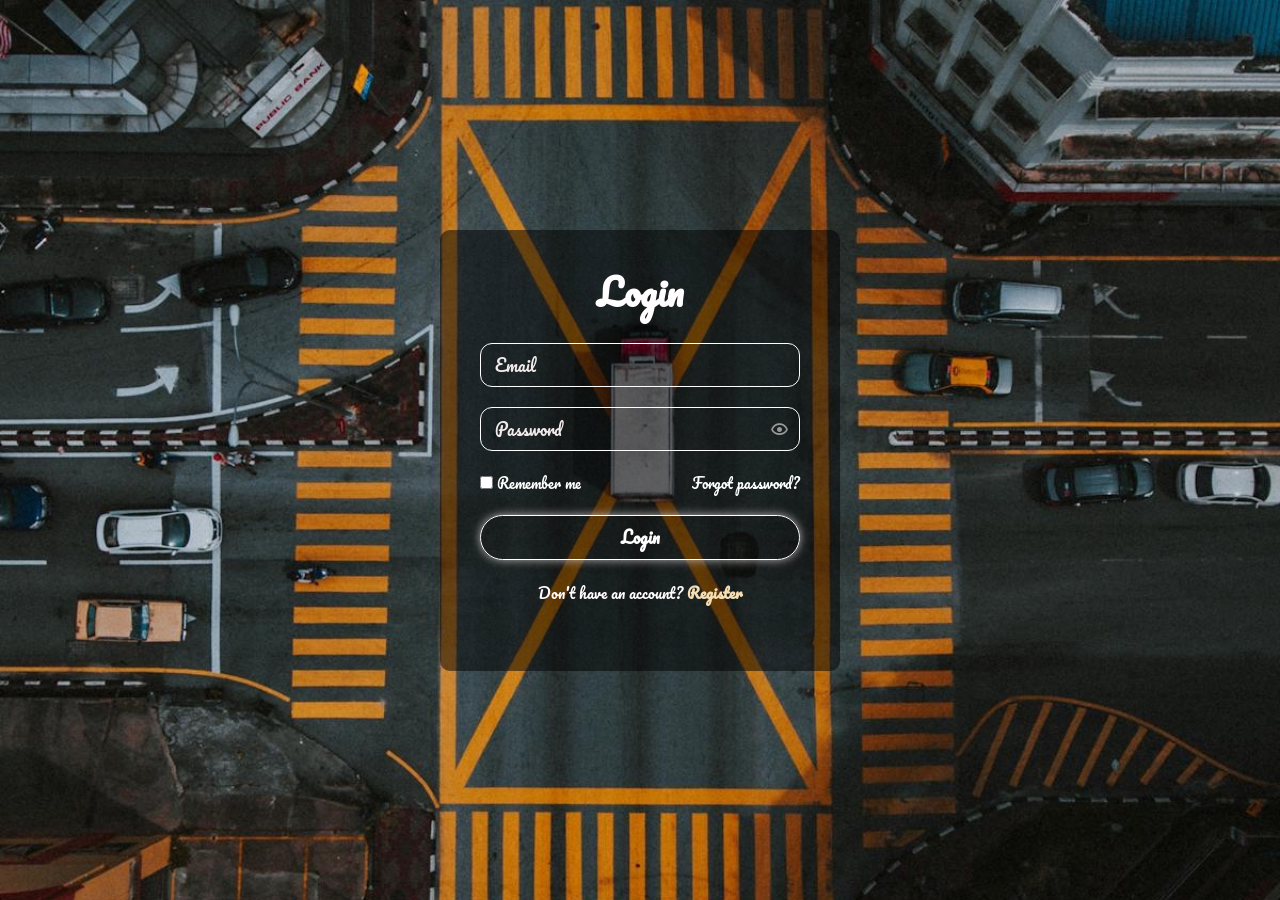
<file: index.html>
<!DOCTYPE html>
<html lang="en">

<head>
  <script src="/js/auth.js"></script>
  <script>
    protectPages();
  </script>

  <meta charset="UTF-8">
  <meta name="viewport" content="width=device-width, initial-scale=1.0">
  <title>Login</title>
  <link href="https://fonts.googleapis.com/css2?family=Pacifico&display=swap" rel="stylesheet">
  <link href='https://unpkg.com/boxicons@2.1.4/css/boxicons.min.css' rel='stylesheet'>
  <link rel="stylesheet" href="./css/logs.css">
</head>

<body>

  <div class="wrapper">
    <form id="loginForm">
      <h1 id="formHeading">Login</h1> <!-- Heading to change dynamically -->

      <div class="floating-label">
        <input type="text" id="email" name="email" placeholder=" " required>
        <label for="email" id="emailLabel">Email</label> <!-- Label for email -->
      </div>

      <div class="floating-label password-toggle">
        <input type="password" id="password" name="password" placeholder=" " required>
        <label for="password" id="passwordLabel">Password</label>
        <i class='bx bx-show' id="togglePassword"
          style="position: absolute; right: 10px; top: 50%; transform: translateY(-50%); cursor: pointer;"></i>
      </div>


      <div class="remember-forgot">
        <label><input type="checkbox" id="rememberMe"> Remember me</label>
        <a href="javascript:void(0);" onclick="toggleForgotPassword()">Forgot password?</a>
      </div>

      <button type="submit" class="btn" id="loginButton">Login</button> <!-- Button text to be changed -->

      <div class="register-link">
        <p>Don't have an account? <a href="./register.html">Register</a></p>
      </div>

      <div id="message"></div> <!-- Message area for success/error -->
    </form>
  </div>

  <!-- JS files -->
  <script src="./js/login.js"></script> <!-- Forgot password logic -->


</body>

</html>
</file>
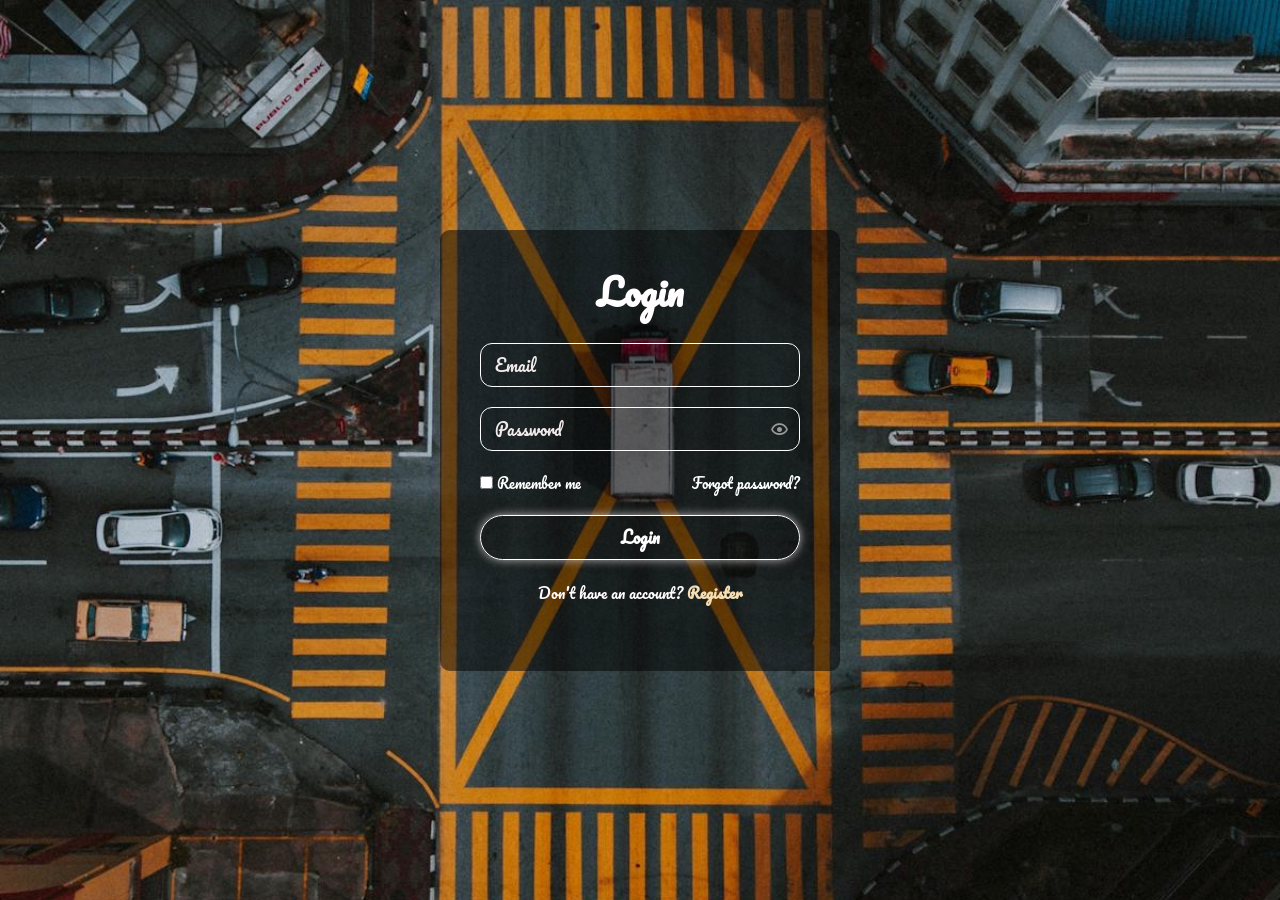
<file: home.html>
<html>

<head>

    <title>Affordable Car Rentals</title>
    <script src="/js/auth.js"></script>
    <script>
        protectPages();
    </script>

    <link href="https://cdnjs.cloudflare.com/ajax/libs/font-awesome/5.15.3/css/all.min.css" rel="stylesheet" />
    <link href="https://fonts.googleapis.com/css2?family=Pacifico&display=swap" rel="stylesheet" />
    <link rel="stylesheet" href="./css/pageLoader.css" />
    <link rel="stylesheet" href="./css/navbar.css" />
    <link rel="stylesheet" href="./css/home.css" />
    <link rel="stylesheet" href="./css/galary.css" />
    <link rel="stylesheet" href="./css/about.css" />
    <link rel="stylesheet" href="./css/todo.css" />
    <link rel="stylesheet" href="./css/contact.css" />
    <link rel="stylesheet" href="./css/footer.css" />
    <link rel="stylesheet" href="./css/profile.css" />

</head>

<body>
    <!-- Page Loader -->
    <div id="pageLoader">
        <div class="spinner"></div>
    </div>
    <!-- navbar -->
    <div class="navbar">
        <a href="./home.html" class="logo">Rento</a>

        <!-- Hamburger Icon -->
        <div class="hamburger" id="hamburger">
            <span></span>
            <span></span>
            <span></span>
        </div>

        <!-- Navigation Links (including Profile + Logout in mobile view) -->
        <div class="nav-links" id="navLinks">
            <a href="#home">HOME</a>
            <a href="#galary">GALARY</a>
            <a href="#about">ABOUT</a>
            <a href="#todo">MY PLAINING</a>
            <a href="#contact">CONTACT</a>
            <a href="#" class="profileLink mobile-only">Profile</a>
            <a href="#" class="logoutLink mobile-only">Logout</a>
        </div>

        <!-- User Dropdown (hidden in mobile) -->
        <div class="user-dropdown" id="userDropdown">
            <div class="user-toggle" id="userToggle">
                <div class="icon-wrapper">
                    <i class="fas fa-user"></i>
                    <i id="caretIcon" class="fas fa-caret-down"></i>
                </div>
                <span id="user-name"></span>
            </div>
            <div class="dropdown-menu" id="dropdownMenu">
                <a href="#" class="profileLink">Profile</a>
                <a href="./login.html" class="logoutLink">Logout</a>
            </div>
        </div>

    </div>
    <!-- Profile Popup -->
    <div id="profilePopup" class="profile-popup hidden">
        <div class="popup-content">
            <span id="closePopup" class="close-btn">&times;</span>

            <h2>My Profile</h2>
            <p><strong>Username:</strong> <span id="popupUsername">N/A</span></p>
            <p><strong>Email:</strong> <span id="popupEmail">N/A</span></p>

            <hr>

            <!-- Toggle Buttons for Forms -->
            <button type="button" onclick="toggleSection('changePassword')">Change Password</button>
            <button type="button" onclick="toggleSection('forgotPassword')">Forgot Password</button>
            <button type="button" onclick="toggleSection('generatePassword')">Generate Strong Password</button>

            <!-- Change Password Form -->
            <div id="changePasswordForm" style="display: block;">
                <h3>Change Password</h3>
                <form id="changePasswordFormInner">
                    <label for="currentPassword">Current Password</label>
                    <input type="password" id="currentPassword" required>
                    <i class="bx bx-show" id="togglePassword1"></i>

                    <label for="newPassword">New Password</label>
                    <input type="password" id="newPassword" required>
                    <i class="bx bx-show" id="togglePassword2"></i>

                    <label for="confirmNewPassword">Confirm New Password</label>
                    <input type="password" id="confirmNewPassword" required>
                    <i class="bx bx-show" id="togglePassword3"></i>

                    <div id="passwordMessage" class="message"></div>

                    <button type="submit">Change Password</button>
                </form>
            </div>
            <!-- Forgot Password Form -->
            <div id="forgotPasswordForm" style="display: none;">
                <h3>Forgot Password</h3>
                <label for="forgotUsername">Username</label>
                <input type="text" id="forgotUsername" required>

                <label for="forgotEmail">Email</label>
                <input type="email" id="forgotEmail" required>

                <div id="forgotMessage" class="message"></div>

                <button type="button" onclick="verifyForgotPassword()">Verify</button>
            </div>

            <!-- Password Generator Section -->
            <div id="generatePassword" style="display: none;">
                <h3>Generate Strong Password</h3>
                <input type="text" id="generatedPassword" readonly />
                <button type="button" id="copyBtn" onclick="copyPassword()" title="Copy Password">
                    <i id="copyIcon" class="fas fa-copy"></i>
                </button>

                <!-- Password Length -->
                <label>Password Length:</label>
                <div class="passwordRange" style="display: flex;">
                    <input type="range" id="passwordLength" min="6" max="64" value="8"
                        oninput="updatePasswordLengthValue(this.value)" />
                    <span id="passwordLengthValue">12</span>
                </div>
                <!-- Checkboxes for character types -->
                <div class="checkboxes">
                    <label><input type="checkbox" id="includeUppercase" checked /> Uppercase</label>
                    <label><input type="checkbox" id="includeLowercase" checked /> Lowercase</label>
                    <label><input type="checkbox" id="includeNumbers" checked /> Numbers</label>
                    <label><input type="checkbox" id="includeSymbols" /> Symbols</label>
                </div>

                <div id="passwordStrengthMessage" class="message"></div>

                <button type="button" onclick="generateStrongPassword()">Generate Password</button>
            </div>
        </div>
    </div>





    <!-- home  -->
    <section class="reveal home-section" id="home">
        <div class="hero">
            <img alt="Background image of a car dashboard" height="500px" src="./images/bg.avif" width="1920" />
            <div class="content">
                <h1>Find the Perfect Car for Rent</h1>
                <h2>
                    Affordable and Reliable Car Rentals
                    <span> For Every Journey </span>
                </h2>
                <p>
                    Discover a wide selection of cars at unbeatable prices. Whether
                    you're going on a vacation or need a car for a business trip, we
                    offer the best rental options tailored to your needs.
                </p>
                <a class="btn" href="#galary"> Explore Our Fleet </a>
            </div>
        </div>
    </section>

    <section class="reveal galart-section" id="galary">
        <div class="galary-container">
            <h1>Explore Our Wide Range of Cars</h1>
            <p>
                From luxury sedans to rugged SUVs, we offer a variety of vehicles to
                meet your rental needs. Find the perfect ride for any occasion and hit
                the road in style.
            </p>
            <div class="cars">
                <div class="car">
                    <img alt="Image of a Hundai car" height="200" src="./images/hyundai.avif" width="300" />
                    <div class="car-name">Hyundai</div>
                </div>
                <div class="car">
                    <img alt="Image of an Audi car" height="200" src="./images/audi.avif" width="300" />
                    <div class="car-name">Audi</div>
                </div>
                <div class="car">
                    <img alt="Image of a BMW X5 car" height="200" src="./images/bmw.avif" width="300" />
                    <div class="car-name">BMW X5</div>
                </div>
            </div>
        </div>
    </section>

    <!-- about section   -->
    <section class="reveal about-section" id="about">
        <div class="about-container">
            <h1>Why Choose Us</h1>
            <p>
                We offer a seamless and hassle-free car rental experience. Whether
                you're looking for a short-term rental or a long-term lease, our fleet
                is well-maintained, reliable, and ready to serve your needs.
            </p>
            <div class="feature">
                <img alt="Icon with number 1" height="80" src="./images/icon-1.avif" width="80" />
                <p>
                    Wide Variety of Cars: Choose from a diverse selection of vehicles to
                    match your travel needs. From compact cars to spacious SUVs, we have
                    the perfect ride for every journey.
                </p>
            </div>
            <div class="feature">
                <img alt="Icon with number 2" height="80" src="./images/icon-2.avif" width="80" />
                <p>
                    Affordable Pricing: Enjoy competitive rates and flexible rental
                    terms. We offer transparent pricing with no hidden fees, ensuring
                    you get the best value for your rental.
                </p>
            </div>
            <div class="feature">
                <img alt="Icon with number 3" height="80" src="./images/icon-3.avif" width="80" />
                <p>
                    Excellent Customer Support: Our dedicated customer service team is
                    here to assist you at every step of the way, ensuring a smooth and
                    pleasant rental experience from start to finish.
                </p>
            </div>
        </div>
    </section>

    <!-- My Plaining  -->
    <section class="reveal todo-section" id="todo">
        <div class="app">
            <h1>📝 My Planing...</h1>
            <div class="input-section">
                <input type="text" id="taskInput" placeholder="Add a new task..." />
                <button onclick="addTask()">Add</button>
            </div>
            <ul id="taskList"></ul>
        </div>
        </div>

    </section>

    <!-- Contact for book A Car  -->
    <section class="reveal contact-section" id="contact">
        <!-- <div class="contact-section"> -->
        <div class="overlay"></div>
        <div class="contact-container">
            <div class="contact-left">
                <h2>Get in Touch</h2>
                <p>
                    We'd love to hear from you! Whether you have a question about our
                    services, pricing, or anything else, our team is ready to answer all
                    your questions.
                </p>
                <div class="contact-details">
                    <p>
                        <i class="fas fa-phone-alt"></i>
                        +92 234 567 890
                    </p>
                    <p>
                        <i class="fas fa-envelope"></i>
                        contact@example.com
                    </p>
                    <p>
                        <i class="fas fa-map-marker-alt"></i>
                        SMIT Peshawar, Pakistan
                    </p>
                </div>
            </div>
            <div class="contact-right">
                <div class="contact-form">
                    <h2>Contact Us</h2>
                    <div id="formMessage" class="form-message"></div> <!-- Message Display -->
                    <div class="form-group">
                        <input id="name" placeholder="" type="text" />
                        <label for="name">Your Name</label>
                    </div>
                    <div class="form-group">
                        <input id="email" placeholder="" type="email" />
                        <label for="email">Your Email</label>
                    </div>
                    <div class="form-group">
                        <select id="car">
                            <option value="" disabled selected>Select a car</option>
                            <option value="Hyundai">Hyundai</option>
                            <option value="Audi">Audi</option>
                            <option value="BMW">BMW</option>
                        </select>
                        <label for="car">Select Car</label>
                    </div>
                    <div class="form-group">
                        <input id="dates" placeholder="" type="date" />
                        <label for="dates">Rental Dates</label>
                    </div>
                    <div class="form-group message">
                        <textarea id="message" placeholder="Your Message" rows="5"></textarea>
                        <label for="message" id="messageLabel">Your Message</label>
                    </div>
                    <div class="form-group">
                        <button id="sendBtn" type="button">Send Message</button>
                    </div>
                </div>
            </div>
            <!-- </div> -->
    </section>

    <footer class="reveal footer">
        <div class="main-section">
            <div class="column">
                <h3>About Us</h3>
                <p>
                    We are a team of passionate individuals dedicated to providing the
                    best services and products to our customers.
                </p>
            </div>
            <div class="column">
                <h3>Quick Links</h3>
                <a href="#home"> Home </a>
                <a href="#about"> About </a>
                <a href="#galary"> Galary </a>
                <a href="#team"> Our Team </a>
                <a href="#contact"> Contact Us </a>
            </div>
            <div class="column">
                <h3>Contact Us</h3>
                <p>
                    <i class="fas fa-envelope"> </i>
                    email@example.com
                </p>
                <p>
                    <i class="fas fa-phone"> </i>
                    +123 456 7890
                </p>
                <p>
                    <i class="fas fa-map-marker-alt"> </i>
                    SMIT, PEshawar, Pakistan.
                </p>
            </div>
            <div class="column social-icons">
                <h3>Follow Us</h3>
                <a href="#">
                    <i class="fab fa-facebook-f"> </i>
                </a>
                <a href="#">
                    <i class="fab fa-twitter"> </i>
                </a>
                <a href="#">
                    <i class="fab fa-instagram"> </i>
                </a>
                <a href="#">
                    <i class="fab fa-linkedin-in"> </i>
                </a>
            </div>
        </div>
        <div class="bottom-section">
            <p>&copy; 2023 Your Company. All rights reserved.</p>
            <p>
                Designed by
                <a href="#team"> Team Alpha </a>
            </p>
            <p>
                <a href="#"> Privacy Policy </a>
                |
                <a href="#"> Terms of Service </a>
            </p>
        </div>
    </footer>

    <script src="./js/main.js"></script>
    <script src="./js/logout.js"></script>
    <script src="./js/contact.js"></script>
    <script src="./js/todo.js"></script>
</body>

</html>
</file>
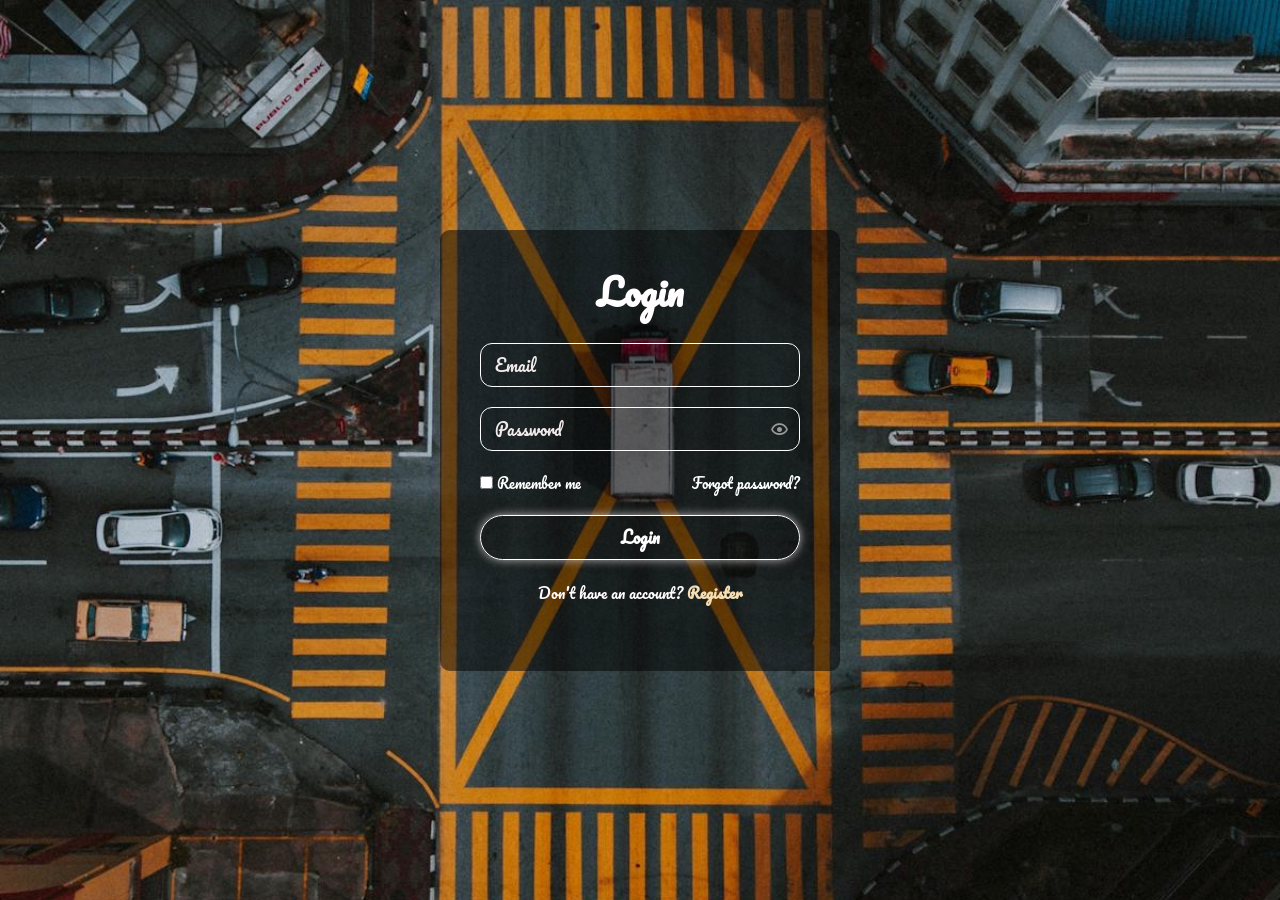
<file: login.html>
<!DOCTYPE html>
<html lang="en">

<head>
  <meta charset="UTF-8">
  <meta name="viewport" content="width=device-width, initial-scale=1.0">
  <title>Login</title>
  <link href="https://fonts.googleapis.com/css2?family=Pacifico&display=swap" rel="stylesheet">
  <link href='https://unpkg.com/boxicons@2.1.4/css/boxicons.min.css' rel='stylesheet'>
  <link rel="stylesheet" href="./css/logs.css">
</head>

<body>

  <div class="wrapper">
    <form id="loginForm">
      <h1 id="formHeading">Login</h1> <!-- Heading to change dynamically -->
      
      <div class="floating-label">
        <input type="text" id="email" name="email" placeholder=" " required>
        <label for="email" id="emailLabel">Email</label> <!-- Label for email -->
      </div>

      <div class="floating-label password-toggle">
        <input type="password" id="password" name="password" placeholder=" " required>
        <label for="password" id="passwordLabel">Password</label>
        <i class='bx bx-show' id="togglePassword" style="position: absolute; right: 10px; top: 50%; transform: translateY(-50%); cursor: pointer;"></i>
      </div>
      

      <div class="remember-forgot">
        <label><input type="checkbox" id="rememberMe"> Remember me</label>
        <a href="javascript:void(0);" onclick="toggleForgotPassword()">Forgot password?</a>
      </div>

      <button type="submit" class="btn" id="loginButton">Login</button> <!-- Button text to be changed -->
      
      <div class="register-link">
        <p>Don't have an account? <a href="./register.html">Register</a></p>
      </div>

      <div id="message"></div> <!-- Message area for success/error -->
    </form>
  </div>

  <!-- JS files -->
  <script src="./js/auth.js"></script> <!-- Auth logic (for login) -->
  <script src="./js/login.js"></script> <!-- Forgot password logic -->
  <!-- <script src="./js/logintesting.js"></script> Forgot password logic -->

</body>

</html>
</file>
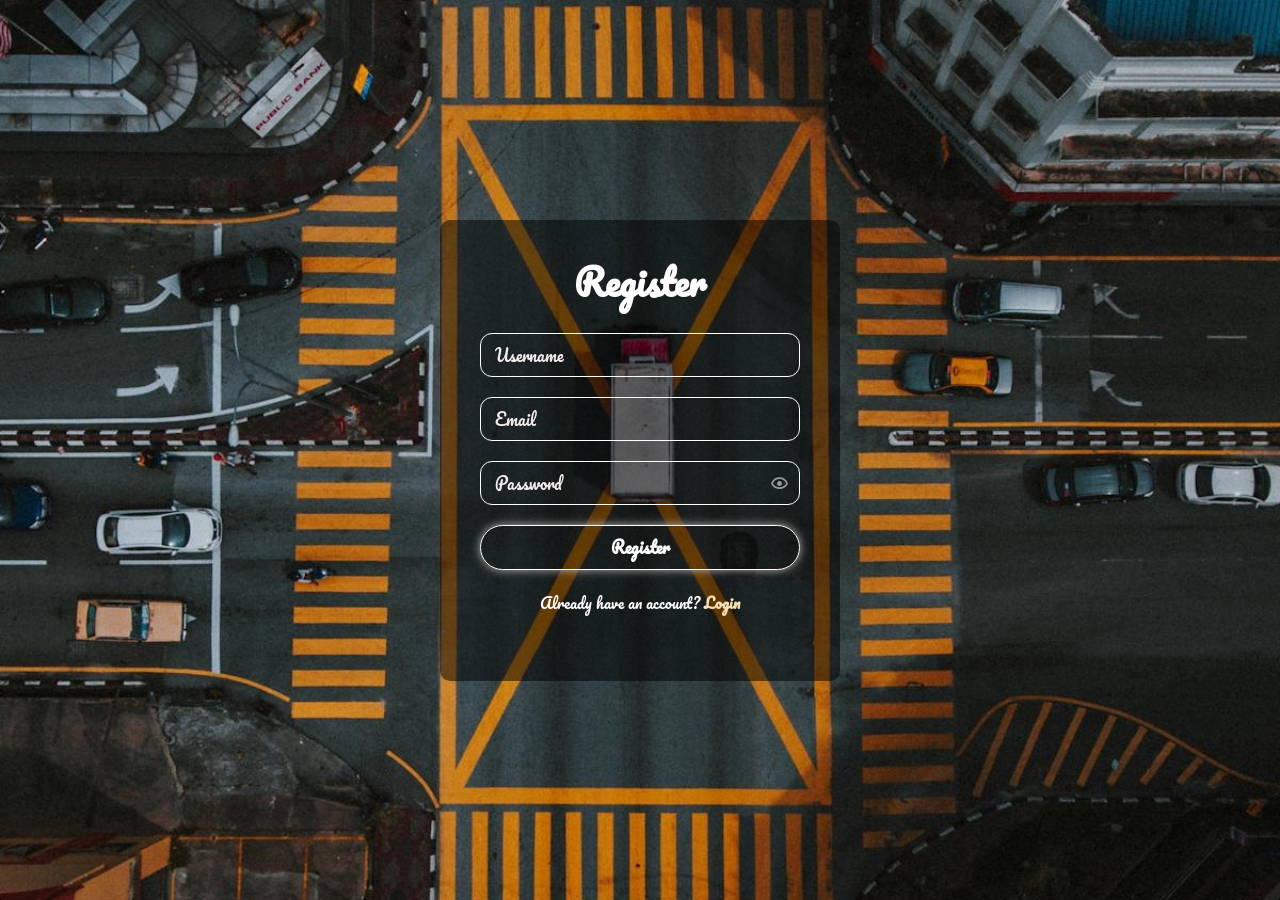
<file: register.html>
<!DOCTYPE html>
<html lang="en">

<head>
    <meta charset="UTF-8">
    <meta name="viewport" content="width=device-width, initial-scale=1.0">
    <title>Register</title>
    <script src="/js/auth.js"></script>
    <script>
        protectPages();
    </script>

    <link href="https://fonts.googleapis.com/css2?family=Pacifico&display=swap" rel="stylesheet">
    <link href='https://unpkg.com/boxicons@2.1.4/css/boxicons.min.css' rel='stylesheet'>
    <link rel="stylesheet" href="./css/logs.css">
</head>

<body>

    <div class="wrapper">
        <form id="registerForm">
            <h1>Register</h1>

            <div class="floating-label">
                <input type="text" id="username" name="username" placeholder=" " required>
                <label for="username">Username</label>
            </div>

            <div class="floating-label">
                <input type="email" id="email" name="email" placeholder=" " required>
                <label for="email">Email</label>
            </div>

            <div class="floating-label password-toggle">
                <input type="password" id="password" name="password" placeholder=" " required>
                <label for="password" id="passwordLabel">Password</label>
                <i class='bx bx-show' id="togglePassword"
                    style="position: absolute; right: 10px; top: 50%; transform: translateY(-50%); cursor: pointer;"></i>
            </div>


            <button type="submit" class="btn">Register</button>
            <div class="register-link">
                <p>Already have an account? <a href="./index.html">Login</a></p>
            </div>

            <div id="message"></div> <!-- Message area -->
        </form>

    </div>
    <script src="./js/register.js"></script>
</body>

</html>
</file>
<file: css/logs.css>
* {
    margin: 0;
    padding: 0;
    box-sizing: border-box;
    font-family: Arial, Helvetica, sans-serif;
}

body {
    display: flex;
    justify-content: center;
    align-items: center;
    min-height: 100vh;
    background-image: url(../images/bg\ 3.avif);
    background-size: cover;
    background-position: center;
    filter: blur(0.1px);
    
}

.wrapper {
    width: 400px;
    backdrop-filter: blur(10px);
    background: rgba(0, 0, 0, 0.5);
    color: #fffdfd;
    border-radius: 10px;
    padding: 30px 40px;
}

.wrapper h1 {
    font-size: 36px;
    text-align: center;
    margin-bottom: 20px;
    font-family: 'Pacifico', cursive;
}

.floating-label {
    position: relative;
    width: 100%;
    margin: 20px 0;
    
}

.floating-label input {
    width: 100%;
    padding: 12px 10px;
    border: 1px solid white;
    outline: none;
    font-size: 16px;
    color: white;
    border-radius: 12px;
    background: transparent;
}

.floating-label input:focus {
    border-color: #0ff;
}

.floating-label label {
    position: absolute;
    font-family: 'Pacifico', cursive;
    top: 50%;
    left: 15px;
    transform: translateY(-50%);
    font-size: 16px;
    color: #f3ebeb;
    pointer-events: none;
    transition: all 0.3s ease;
}

.floating-label input:focus + label,
.floating-label input:not(:placeholder-shown) + label {
    top: 0px;
    left: 15px;
    font-family: 'Franklin Gothic Medium', 'Arial Narrow', Arial, sans-serif;
    font-size: 12px;
    color: #0ff;
    background: rgba(0, 0, 0, 0.8);
    padding: 0;
    text-transform: uppercase;
    border-radius: 5px;
}

.remember-forgot {
    display: flex;
    justify-content: space-between;
    font-size: 14px;
    color: white;
    margin-bottom: 20px;
}

.remember-forgot label {
    font-family: 'Pacifico', cursive;
    color: white;
}

.remember-forgot a {
    font-family: 'Pacifico', cursive;
    color: white;
    text-decoration: none;
}

.remember-forgot a:hover {
    text-decoration: underline;
}

.btn {
    font-family: 'Pacifico', cursive;
    width: 100%;
    height: 45px;
    background: transparent;
    border: 1px solid #fff;
    outline: none;
    border-radius: 40px;
    cursor: pointer;
    font-size: 16px;
    color: white;
    font-weight: 600;
    box-shadow: 0 0 10px rgb(186, 182, 182);
    transition: all 0.3s ease;
}

.btn:hover {
    box-shadow: 0 0 10px #0ff, 0 0 20px #0ff;
    color: #0ff;
}

.register-link {
    font-size: 14.5px;
    text-align: center;
    margin: 20px 0 15px;
}
.register-link p{
    font-family: 'Pacifico', cursive;
}

.register-link p a {
    font-family: 'Pacifico', cursive;
    color: wheat;
    text-decoration: none;
    font-weight: 600;
}

.register-link p a:hover {
    text-decoration: underline;
}

#message {
    margin-top: 10px;
    padding: 10px;
    text-align: center;
    border-radius: 5px;
    font-weight: bold;
}
.success {
    color: green;
}
.error {
    color: red;
}

.floating-label {
    position: relative;
  }
  
  .password-toggle i {
    position: absolute;
    right: 10px;
    top: 50%;
    transform: translateY(-50%);
    color: #999;
    font-size: 20px;
  }
</file>
<file: css/pageLoader.css>
/* Page Loader Styles */
#pageLoader {
    position: fixed;
    top: 0;
    left: 0;
    width: 100%;
    height: 100%;
    background-color: black;
    display: flex;
    align-items: center;
    justify-content: center;
    z-index: 9999;
    transition: opacity 0.7s ease, visibility 0.7s ease;
  }
  
  #pageLoader.hidden {
    opacity: 0;
    visibility: hidden;
  }
  
  .spinner {
    width: 60px;
    height: 60px;
    border: 6px solid #f3f3f3;
    border-top: 6px solid cyan;
    border-radius: 50%;
    animation: spin 1s linear infinite;
  }
  
  @keyframes spin {
    to {
      transform: rotate(360deg);
    }
  }
</file>
<file: css/navbar.css>
/* Basic Styling */
.navbar {
    display: flex;
    justify-content: space-between;
    align-items: center;
    padding: 20px 50px;
    background-color: rgba(0, 0, 0, 0.8);
    position: fixed;
    width: 95%;
    top: 0;
    z-index: 1000;
    box-shadow: 0 2px 4px rgba(0, 0, 0, 0.1);
    backdrop-filter: blur(10px);
    transition: all 0.3s ease;
}

.mobile-only {
    display: none;
}

.navbar .logo {
    font-family: 'Pacifico', cursive;
    font-size: 24px;
    font-weight: 700;
    color: wheat;
}

.navbar .nav-links {
    display: flex;
    gap: 30px;
}

.navbar .nav-links a {
    text-decoration: none;
    color: wheat;
    font-size: 16px;
    transition: all 0.3s ease;
}

.navbar .nav-links a:hover {
    color: #0ff;
    text-decoration: underline;
}

.navbar .sign-in {
    background-color: rgba(0, 0, 0, 0.8);
    padding: 10px 20px;
    border-radius: 5px;
    text-decoration: none;
    color: wheat;
    font-weight: 700;
    transition: all 0.3s ease;
}

.navbar .sign-in:hover {
    background-color: #0ff;
    color: #000;
    box-shadow: 0 0 10px #0ff, 0 0 20px #0ff;
}

/* Hamburger */
.hamburger {
    display: none;
    flex-direction: column;
    gap: 5px;
    cursor: pointer;
}

.hamburger span {
    width: 25px;
    height: 3px;
    background-color: wheat;
    border-radius: 5px;
    transition: 0.3s ease;
}

/* Hamburger Animation */
.hamburger.open span:nth-child(1) {
    transform: rotate(45deg) translate(5px, 5px);
}

.hamburger.open span:nth-child(2) {
    opacity: 0;
}

.hamburger.open span:nth-child(3) {
    transform: rotate(-45deg) translate(6px, -6px);
}


/* User Dropdown Container */
.user-dropdown {
    position: relative;
    cursor: pointer;
    display: flex;
    flex-direction: column;
    align-items: center;
    margin-right: 20px;
}

/* Toggle wrapper (icon + caret + username) */
.user-toggle {
    display: flex;
    flex-direction: column;
    align-items: center;
    gap: 4px;
}

/* User icon and caret in a row */
.icon-wrapper {
    display: flex;
    align-items: center;
    gap: 6px;
}

/* Icon and caret style */
.icon-wrapper i {
    font-size: 20px;
    color: wheat;
}

/* Username styling */
#user-name {
    font-size: 14px;
    color: wheat;
}

/* Caret animation */
#caretIcon {
    transition: transform 0.3s ease;
    transform: rotate(0deg);
}

#caretIcon.rotate {
    transform: rotate(180deg);
}

/* Dropdown Menu */
.dropdown-menu {
    opacity: 0;
    transform: translateY(-10px);
    pointer-events: none;
    position: absolute;
    top: 100%;
    right: 0;
    background-color: black;
    border: 1px solid wheat;
    padding: 10px;
    display: flex;
    flex-direction: column;
    min-width: 120px;
    z-index: 1000;
    transition: opacity 0.3s ease, transform 0.3s ease;
}

/* Show dropdown when active */
.dropdown-menu.active {
    opacity: 1;
    transform: translateY(0);
    pointer-events: auto;
}

/* Dropdown links */
.dropdown-menu a {
    color: wheat;
    text-decoration: none;
    padding: 5px 0;
}

.dropdown-menu a:hover {
    color: orange;
}

/* Active nav link */
.navbar .nav-links a.active {
    color: cyan;
    border-bottom: 2px solid cyan;
}

@media (max-width: 991px) {
    .nav-links {
        position: absolute;
        top: 70px;
        left: 0;
        width: 100%;
        background-color: #111;
        flex-direction: column;
        align-items: center;
        gap: 15px !important;
        padding: 5px 0;
        transform: translateY(-200%);
        transition: transform 0.4s ease-in-out;
        z-index: 999;
        text-transform: uppercase;
    }

    .nav-links.active {
        transform: translateY(0%);
    }

    .nav-links a {
        color: wheat;
        font-size: 16px;
        font-family: 'Arial', sans-serif;
        font-weight: 500;
        padding: 10px 20px;
        text-align: center;
        width: 100%;
        text-decoration: none;
        transition: all 0.3s ease;
        border-bottom: 1px solid #222; /* optional for separation */
    }

    .nav-links a:hover {
        color: #0ff;
        text-decoration: underline;
    }

    .hamburger {
        display: flex;
        margin-right: 25px;
    }

    .user-dropdown {
        display: none !important;
    }

    .mobile-only {
        display: block !important;
    }

    .home-section{
        height: 750px !important;
        max-height: 1000px !important;
    }
    .contact-section {
        height: 850px !important;
        max-height: 1000px !important;
    }
    .home-section >.hero > img{
        height: 750px !important;
    }
}
</file>
<file: css/home.css>
body, html {
    margin: 0;
    padding: 0;
    font-family: 'Arial', 'Helvetica', sans-serif;
    background-color: rgba(0, 0, 0, 0.5);
    color: #fffdfd;
    width: 100%;
    scroll-behavior: smooth;
} 


.home-section {
    height: 520px;
    width: 100%;
}

.hero {
    position: relative;
    text-align: center;
    color: white;
    margin-top: 80px; /* Adjust for fixed navbar */
}
.hero img {
    width: 100%;
    height: 520px;
}
.hero .content {
    position: absolute;
    top: 50%;
    left: 50%;
    transform: translate(-50%, -50%);
    text-align: center;
    backdrop-filter: blur(10px);
    background-color: rgba(0, 0, 0, 0.5);
    padding: 40px;
    border-radius: 10px;
}
.hero .content h1 {
    font-family: 'Pacifico', cursive;
    font-size: 48px;
    margin: 0;
    color: #fffdfd;
}
.hero .content h2 {
    font-family: 'Pacifico', cursive;
    font-size: 24px;
    margin: 10px 0;
    color: #f3ebeb;
}
.hero .content h2 span {
    color: #0ff;
}
.hero .content p {
    font-size: 14px;
    margin: 20px 0;
    color: #f3ebeb;
}
.hero .content .btn {
    background-color: rgba(0, 0, 0, 0.8);
    color: wheat;
    padding: 10px 20px;
    text-decoration: none;
    border-radius: 5px;
    font-weight: 700;
    transition: all 0.3s ease;
}
.hero .content .btn:hover {
    background-color: #0ff;
    color: #000;
    box-shadow: 0 0 10px #0ff, 0 0 20px #0ff;
}
</file>
<file: css/galary.css>
.galary-container {
    padding: 20px;
    text-align: center;
}
h1 {
    font-family: 'Pacifico', cursive;
    font-size: 36px;
    font-weight: 700;
    margin: 0;
    color: #0ff;
}
p {
    font-size: 16px;
    color: #f3ebeb;
    margin: 10px 0 30px;
}
.cars {
    display: flex;
    justify-content: center;
    align-items: center;
    flex-wrap: wrap;
}
.car {
    margin: 20px;
    margin-top: 10;
    text-align: center;
    background-color: rgba(0, 0, 0, 0.8);
    padding: 10px;
    border: 1px solid #fff;
    transition: all 0.3s ease;
}
.car:hover {
    border-color: #0ff;
}
.car img {
    max-width: 100%;
    height: auto;
}
.car-name {
    background-color: #ffd700;
    padding: 10px;
    font-size: 20px;
    font-weight: 700;
    margin-top: 10px;
    color: #000;
}
a {
    color: wheat;
    text-decoration: none;
    transition: all 0.3s ease;
}
a:hover {
    color: #0ff;
    text-decoration: underline;
}
button, .car {
    transition: all 0.3s ease;
}
button:hover, .car:hover {
    box-shadow: 0 0 10px #0ff, 0 0 20px #0ff;
}
</file>
<file: css/about.css>
.about-container {
    text-align: center;
    padding: 50px 20px;
    background-color: rgba(0, 0, 0, 0.548);
}
.about-container h1 {
    font-family: 'Pacifico', cursive;
    font-size: 36px;
    font-weight: 700;
    margin-bottom: 20px;
    color: #0ff;
}
.about-container p {
    font-size: 16px;
    line-height: 1.6;
    margin-bottom: 50px;
    color: #f3ebeb;
}
.feature {
    display: flex;
    align-items: center;
    justify-content: center;
    margin-bottom: 50px;
    background-color: rgba(0, 0, 0, 0.8);
    padding: 20px;
    border: 1px solid #fff;
    transition: all 0.3s ease;
}
.feature:hover {
    border-color: #0ff;
}
.feature img {
    width: 80px;
    height: 80px;
    border-radius: 50%;
    border: 5px solid #ffcc00;
    margin-right: 20px;
}
.feature p {
    max-width: 600px;
    text-align: left;
    color: #f3ebeb;
}
a {
    color: wheat;
    text-decoration: none;
    transition: all 0.3s ease;
}
a:hover {
    color: #0ff;
    text-decoration: underline;
}
button, .interactive {
    transition: all 0.3s ease;
}
button:hover, .interactive:hover {
    box-shadow: 0 0 10px #0ff, 0 0 20px #0ff;
}
</file>
<file: css/todo.css>
.todo-section{
    padding: 50px 20px;
}

.app {
    background: #18181876;
    padding: 2rem;
    border: 1px solid rgb(250, 250, 250);
    text-align: center;
    margin: auto;
}
.app:hover {

    border: 1px solid #0ff;

}

/* Heading style remains consistent */
h1 {
    text-align: center;
    margin-bottom: 1.5rem;


}
/* Optional: Form/input section if you need it */
.input-section {
    display: flex;
    gap: 0.5rem;
    margin-bottom: 1rem;
}
input[type="text"] {
    flex: 1;
    padding: 0.8rem;
    border: none;
    border-radius: 6px;
    font-size: 1rem;
    background: #252525;
    color: #fff;
    outline: none;
    box-shadow: inset 0 0 6px #0ff4;
    transition: box-shadow 0.3s;
}
input[type="text"]:focus {
    box-shadow: 0 0 3px #0ff, inset 0 0 3px #0ff;
}
button {
    padding: 0.75rem 1rem;
    background: #0f0f0f;
    border: none;
    color: white;
    font-weight: bold;
    border-radius: 6px;
    cursor: pointer;
    transition: all 0.3s ease;
    box-shadow: 0 0 6px #0f0f0f;
}
button:hover {
    background: #0ff;
    box-shadow: 0 0 5px rgba(0, 255, 255, 0.712);
}

/* List/Actions styling (if needed) */
ul {
    list-style: none;
    padding: 0;
    margin-top: 1rem;
}
li {
    background: #292929;
    padding: 0.8rem 1rem;
    border-radius: 8px;
    display: flex;
    justify-content: space-between;
    align-items: center;
    margin-bottom: 0.6rem;
    border: 1px solid #444;
    transition: 0.3s ease;
}
li:hover {
    border-color: #0ff;
}
li.completed {
    text-decoration: line-through;
    opacity: 0.5;
}
.actions button {
    background: transparent;
    border: none;
    color: #0ff;
    font-size: 1.2rem;
    cursor: pointer;
    margin-left: .5rem;
    transition: color 0.2s ease, transform 0.2s;
}
.actions button:hover {
    color: #ff8800;
    transform: scale(1.02);
}
span.editing {
    background: #333;
    border: 1px dashed #0ff;
    padding: 2px 4px;
    border-radius: 4px;
}

.completed-text {
    text-decoration: line-through;
    opacity: 0.6;
  }
</file>
<file: css/contact.css>
.contact-section {
    height: 610px;
    width: 100%;
    display: flex;
    justify-content: center;
    align-items: center;
    position: relative;
}
.overlay {
    position: absolute;
    top: 0;
    left: 0;
    width: 100%;
    height: 100%;
    background-color: rgba(0, 0, 0, 0.5);
    backdrop-filter: blur(10px);
}
.contact-container {
    position: relative;
    display: flex;
    flex-wrap: wrap;
    max-width: 1200px;
    width: 100%;
    padding: 20px;
    z-index: 1;
}
.contact-left, .contact-right {
    flex: 1;
    min-width: 300px;
    padding: 20px;
    color: #fffdfd;
}
.contact-left h2 {
    font-family: 'Pacifico', cursive;
    font-size: 36px;
    margin-bottom: 20px;
}
.contact-left p {
    font-size: 18px;
    margin-bottom: 20px;
}
.contact-left .contact-details {
    font-size: 16px;
}
.contact-left .contact-details i {
    margin-right: 10px;
}
.contact-form {
    background-color: rgba(0, 0, 0, 0.8);
    padding: 20px;
    border-radius: 5px;
    box-shadow: 0 0 10px rgba(0, 0, 0, 0.5);
}
.contact-form h2 {
    font-family: 'Pacifico', cursive;
    font-size: 24px;
    margin-bottom: 20px;
    color: #fffdfd;
}
.form-group {
    margin-bottom: 15px;
    position: relative;
}
.form-group label {
    display: block;
    position: absolute;
    top: 50%;
    left: 10px;
    transform: translateY(-50%);
    font-weight: bold;
    color: #f3ebeb;
    transition: all 0.3s ease;
}
.message label {
    top: 20%;
}
.form-group input, .form-group select, .form-group textarea {
    width: 100%;
    padding: 12px 10px;
    border: 1px solid #fff;
    border-radius: 5px;
    background-color: rgba(0, 0, 0, 0.5);
    color: #fffdfd;
    transition: all 0.3s ease;
}
.form-group input:focus, .form-group select:focus, .form-group textarea:focus {
    border-color: #0ff;
    outline: none;
}

/* Sliding Label Effect */
.form-group input:focus + label,
.form-group select:focus + label,
.form-group textarea:focus + label,
.form-group input:not(:placeholder-shown) + label,
.form-group select:not(:placeholder-shown) + label,
.form-group textarea:not(:placeholder-shown) + label {
    top: -10px;
    font-size: 12px;
    background: rgba(0, 0, 0, 0.8);
    padding: 0 5px;
    transform: translateY(0);
}

.form-group button {
    width: 100%;
    padding: 10px;
    background-color: rgba(0, 0, 0, 0.8);
    color: #fffdfd;
    border: 1px solid #fff;
    border-radius: 5px;
    font-size: 16px;
    cursor: pointer;
    transition: all 0.3s ease;
}
.form-group button:hover {
    background-color: #333;
    box-shadow: 0 0 10px #0ff, 0 0 20px #0ff;
}

.form-message {
    text-align: center;
    margin-bottom: 15px;
    font-weight: bold;
    padding: 10px;
    border-radius: 5px;
    display: none;
}

.form-message.success {
    display: block;
    background-color: rgba(0, 255, 0, 0.1);
    color: #00ff00;
    border: 1px solid #00ff00;
}

.form-message.error {
    display: block;
    background-color: rgba(255, 0, 0, 0.1);
    color: #ff4d4d;
    border: 1px solid #ff4d4d;
}
</file>
<file: css/footer.css>
.footer {
    background-color: rgba(0, 0, 0, 0.8);
    padding: 40px 20px;
    color: #fffdfd;
}

.footer .main-section {
    display: flex;
    justify-content: space-between;
    flex-wrap: wrap;
}

.footer .main-section .column {
    flex: 1;
    margin: 50px;
    min-width: 200px;
}

.footer .main-section .column:nth-child(1) {
    text-align: center;
}

.footer .main-section .column:nth-child(2) {
    display: flex;
    flex-direction: column;
    justify-content: center;
    align-items: center;

}

.footer .main-section .column:nth-child(3) {
    display: flex;
    flex-direction: column;
    flex-direction: column;
    justify-content: center;
    text-align: center;

}

.footer .main-section .column:nth-child(4) {
    display: flex;
    flex-direction: column;
    justify-content: center;
    align-items: center;

}

.footer .main-section .column h3 {
    font-family: 'Pacifico', cursive;
    font-size: 24px;
    color: #0ff;
    margin-bottom: 15px;
}

.footer .main-section .column p,
.footer .main-section .column a {
    font-size: 16px;
    color: #f3ebeb;
    margin: 5px 0;
    text-decoration: none;
    transition: all 0.3s ease;
}

.footer .main-section .column a:hover {
    color: #0ff;
    text-decoration: underline;
}

.footer .main-section .social-icons a {
    margin: 5px 0;
    color: #fffdfd;
    transition: all 0.3s ease;
}

.footer .main-section .social-icons a:hover {
    color: #0ff;
}

.footer .bottom-section {
    display: flex;
    justify-content: space-evenly;
    margin-top: 30px;
    border-top: 1px solid #fff;
    padding-top: 20px;
}

.footer .bottom-section p {
    font-size: 14px;
    color: #f3ebeb;
}

.footer .bottom-section a {
    color: wheat;
    text-decoration: none;
    transition: all 0.3s ease;
}

.footer .bottom-section a:hover {
    color: #0ff;
    text-decoration: underline;
}
</file>
<file: css/profile.css>
/* Profile Popup Base */
.profile-popup {
  position: fixed;
  top: 0;
  right: 0;
  width: 100%;
  height: 90%;
  background-color: rgba(0, 0, 0, 0.7);
  display: flex;
  align-items: flex-start;
  justify-content: flex-end;
  z-index: 2000;
  padding: 40px 20px;
  overflow: auto;
}

/* Hide Popup by Default */
.profile-popup.hidden {
  display: none;
}

/* Popup Content Box */
.popup-content {
  background-color: #111;
  color: #0ff;
  padding: 25px 30px;
  border-radius: 12px;
  width: 90%;
  max-width: 550px;
  max-height: 80vh;
  overflow-y: auto;
  box-shadow: 0 0 15px #0ff;
  font-family: 'Arial', sans-serif;
  position: relative;
}

/* Close Button */
#closePopup {
  position: absolute;
  top: 12px;
  right: 18px;
  font-size: 22px;
  cursor: pointer;
  color: #0ff;
  transition: color 0.3s ease;
}

#closePopup:hover {
  color: white;
}

/* Buttons */
.popup-content button {
  background-color: #0ff;
  color: #111;
  padding: 10px 15px;
  border: none;
  border-radius: 6px;
  margin: 8px 5px 15px 0;
  cursor: pointer;
  font-weight: bold;
  transition: background-color 0.3s ease, color 0.3s ease;
}

.popup-content button:hover {
  background-color: #00cccc;
  color: #000;
}

/* Forms and Inputs */
.popup-content input[type="text"],
.popup-content input[type="email"],
.popup-content input[type="password"],
.popup-content input[type="range"] {
  width: 100%;
  padding: 10px;
  margin: 8px 0 15px;
  border: 1px solid #0ff;
  border-radius: 6px;
  background-color: #222;
  color: #0ff;
}

.popup-content label {
  font-weight: bold;
  margin-top: 10px;
  display: block;
}

/* Messages */
.message {
  font-size: 14px;
  margin-top: 5px;
}

.success {
  color: #0f0;
}

.error {
  color: red;
}

#passwordStrengthMessage {
  font-size: 14px;
  color: #0ff;
}

/* Checkboxes */
.checkboxes label {
  display: block;
  margin: 4px 0;
}

/* Password Generator */
#generatePassword {
  display: none;
}

/* Password Length */
input[type="range"] {
  width: 100%;
  margin-top: 5px;
}

#passwordLengthValue {
  display: inline-block;
  margin: auto 10px auto 15px;
  font-weight: bold;
}
</file>
